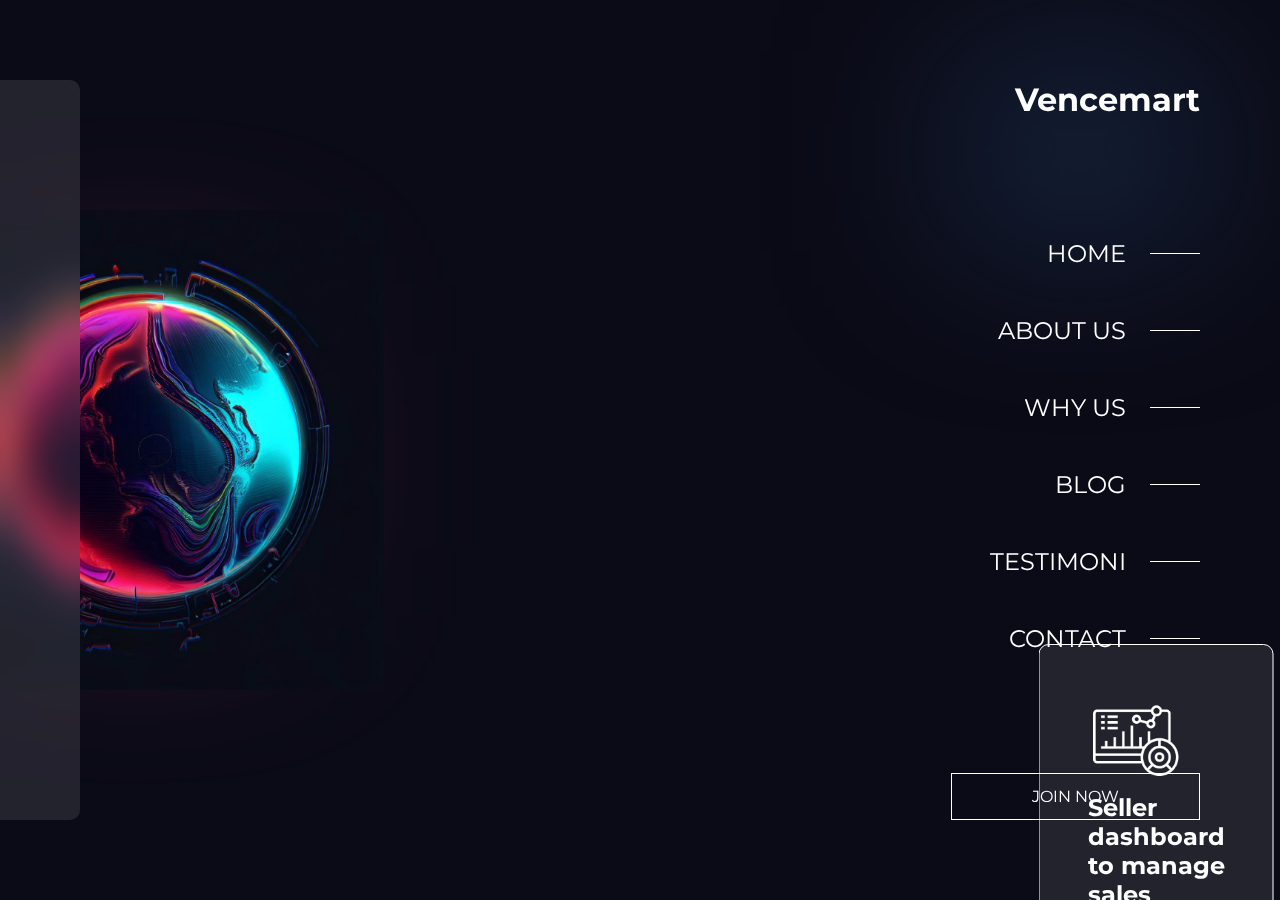
<file: landing-page/index.html>
<!DOCTYPE html>
<html lang="en">
  <head>
    <meta charset="UTF-8" />
    <meta http-equiv="X-UA-Compatible" content="IE=edge" />
    <meta name="viewport" content="width=device-width, initial-scale=1.0" />
    <title>Document</title>
    <link rel="preconnect" href="https://fonts.googleapis.com" />
    <link rel="preconnect" href="https://fonts.gstatic.com" crossorigin />
    <link
      href="https://fonts.googleapis.com/css2?family=Montserrat:wght@400;700;900&display=swap"
      rel="stylesheet"
    />
    <link rel="stylesheet" href="style.css" />
    <link
      rel="stylesheet"
      href="https://unpkg.com/boxicons@2.1.4/css/boxicons.min.css"
    />
  </head>
  <body>
    <nav class="sidebar">
      <h1>Vencemart</h1>

      <ul>
        <li>
          <a href="#home" class="nav-link" data-target="#home">Home</a>
          <span></span>
        </li>
        <li>
          <a href="#about-us" class="nav-link" data-target="#about-us"
            >About Us</a
          >
          <span></span>
        </li>
        <li>
          <a href="#why-us" class="nav-link" data-target="#why-us">Why Us</a>
          <span></span>
        </li>
        <li>
          <a href="#blog" class="nav-link" data-target="#blog">Blog</a>
          <span></span>
        </li>
        <li>
          <a href="#testimoni" class="nav-link" data-target="#testimoni"
            >Testimoni</a
          >
          <span></span>
        </li>
        <li>
          <a href="#contact" class="nav-link" data-target="#contact">Contact</a>
          <span></span>
        </li>
      </ul>

      <a href="" class="join-us-button">Join Now</a>
    </nav>

    <div class="container">
      <section class="glass">
        <div class="color"></div>
        <div class="color"></div>

        <div class="content show" id="home" style="z-index: 6">
          <img class="header-image" src="./assets/earth.png" alt="earth.png" />
          <div class="glass-card">
            <div class="top-section">
              <h1>Discover the best oil and gas products</h1>
              <p>
                From drilling equipment to industrial supplies, we've got you
                covered. Shop now and experience hassle-free online shopping for
                all your oil and gas needs.
              </p>
              <button>Signup Now</button>
            </div>

            <div class="bottom-section">
              <div>
                <h2>50,000</h2>
                <p>Satisfied Customer</p>
              </div>
              <div>
                <h2>200</h2>
                <p>High Quality Products</p>
              </div>
              <div>
                <h2>24/7</h2>
                <p>Customer Support</p>
              </div>
            </div>
          </div>
        </div>

        <div class="content" id="about-us" style="z-index: 5">
          <img class="header-image" src="./assets/factory.png" alt="factory" />

          <div class="glass-card-container">
            <div class="glass-card">
              <h1>About Us</h1>
              <p>
                At Vencemart, we understand the challenges that come with
                selling oil and gas products. That's why we've created a
                platform that simplifies the process and connects sellers with
                buyers worldwide. Our mission is to empower oil and gas
                businesses to reach their full potential by providing them with
                the tools and support they need to succeed.
              </p>
            </div>
          </div>
        </div>

        <div class="content" id="why-us" style="z-index: 4">
          <div class="glass-card-container">
            <div
              class="glass-card"
              style="--from: translateX(-250%); --to: translateX(0)"
            >
              <img class="icon" src="./assets/customer.png" alt="" />
              <h2 class="title">Access to a large customer base</h2>
              <p>
                Unprocessed oil extracted from the ground, commonly referred to
                as crude oil.
              </p>
            </div>
            <div
              class="glass-card"
              style="--from: translateY(-250%); --to: translateY(0)"
            >
              <img class="icon" src="./assets/payment.png" alt="" />
              <h2 class="title">Easy and secure payment system</h2>
              <p>
                Unprocessed oil extracted from the ground, commonly referred to
                as crude oil.
              </p>
            </div>
            <div
              class="glass-card"
              style="--from: translateY(250%); --to: translateY(0)"
            >
              <img class="icon" src="./assets/announcement.png" alt="" />
              <h2 class="title">
                Marketing support help you increase visibility
              </h2>
              <p>
                Unprocessed oil extracted from the ground, commonly referred to
                as crude oil.
              </p>
            </div>
            <div
              class="glass-card"
              style="--from: translateX(250%); --to: translateX(0)"
            >
              <img class="icon" src="./assets/dashboard.png" alt="" />
              <h2 class="title">
                Seller dashboard to manage sales efficiently
              </h2>
              <p>
                Unprocessed oil extracted from the ground, commonly referred to
                as crude oil.
              </p>
            </div>
          </div>
        </div>

        <div class="content" id="blog" style="z-index: 3">
          <div class="featured">
            <div class="blog-card">
              <div class="image"></div>

              <h5 class="title">title</h5>
              <p class="text-content">
                Lorem ipsum dolor sit amet consectetur, adipisicing elit.
                Asperiores, esse.
              </p>
            </div>
          </div>
          <div class="news">
            <div class="blog-card">
              <div class="image"></div>

              <h5 class="title">title</h5>
              <p class="text-content">
                Lorem ipsum dolor sit amet consectetur, adipisicing elit.
                Asperiores, esse.
              </p>
            </div>
            <div class="blog-card">
              <div class="image"></div>

              <h5 class="title">title</h5>
              <p class="text-content">
                Lorem ipsum dolor sit amet consectetur, adipisicing elit.
                Asperiores, esse.
              </p>
            </div>
            <div class="blog-card">
              <div class="image"></div>

              <h5 class="title">title</h5>
              <p class="text-content">
                Lorem ipsum dolor sit amet consectetur, adipisicing elit.
                Asperiores, esse.
              </p>
            </div>
            <div class="blog-card">
              <div class="image"></div>

              <h5 class="title">title</h5>
              <p class="text-content">
                Lorem ipsum dolor sit amet consectetur, adipisicing elit.
                Asperiores, esse.
              </p>
            </div>
          </div>
        </div>

        <div class="content" id="testimoni" style="z-index: 2">
          <div class="glass-card-container">
            <div class="glass-card">
              <div>
                <p class="testimoni-content">
                  “I was impressed with the quality of the processed petroleum I
                  purchased on this website marketplace. The customer service was
                  also top-notch and very helpful.”
                </p>
                <div class="testimoni-stars">
                  <img src="./assets/start.svg" alt="">
                  <img src="./assets/start.svg" alt="">
                  <img src="./assets/start.svg" alt="">
                  <img src="./assets/start.svg" alt="">
                  <img src="./assets/start.svg" alt="">
                </div>
                <div class="testimoni-user">John Doe</div>
                <span class="testimoni-date">27 Apr 2023</span>
              </div>
            </div>
            <div class="glass-card">
              <div>
                <p class="testimoni-content">
                  “I was impressed with the quality of the processed petroleum I
                  purchased on this website marketplace. The customer service was
                  also top-notch and very helpful.”
                </p>
                <div class="testimoni-stars">
                  <img src="./assets/start.svg" alt="">
                  <img src="./assets/start.svg" alt="">
                  <img src="./assets/start.svg" alt="">
                  <img src="./assets/start.svg" alt="">
                  <img src="./assets/start.svg" alt="">
                </div>
                <div class="testimoni-user">John Doe</div>
                <span class="testimoni-date">27 Apr 2023</span>
              </div>
            </div>
            <div class="glass-card">
              <div>
                <p class="testimoni-content">
                  “I was impressed with the quality of the processed petroleum I
                  purchased on this website marketplace. The customer service was
                  also top-notch and very helpful.”
                </p>
                <div class="testimoni-stars">
                  <img src="./assets/start.svg" alt="">
                  <img src="./assets/start.svg" alt="">
                  <img src="./assets/start.svg" alt="">
                  <img src="./assets/start.svg" alt="">
                  <img src="./assets/start.svg" alt="">
                </div>
                <div class="testimoni-user">John Doe</div>
                <span class="testimoni-date">27 Apr 2023</span>
              </div>
            </div>
          </div>
          <div class="partners">
            <div>
              <h1>Our Partners</h1>
  
              <div class="partners-container">
                <div class="partner">
                  <img src="./assets/openai.png" alt="">
                </div>
                <div class="partner">
                  <img src="./assets/kerang.png" alt="">
                </div>
                <div class="partner">
                  <img src="./assets/google.png" alt="">
                </div>
              </div>
            </div>
          </div>
        </div>

        <div class="content" id="contact" style="z-index: 1">
          <div>
            <h1>Interested or Have a Question?</h1>
            <p>Don't shy, we'll help you enytime</p>
            <a href="www.facebook.com" class="contact-button">Mail Us</a>

            <div class="contact-footer">
              <div>
                <h3 class="footer-title">Address</h3>
                <p>BSD office, Jakarta, Indonesia</p>
                <p>Copyright by Bitlink Project</p>
              </div>
              <div>
                <h3 class="footer-title">Links</h3>
                <ul style="list-style: none;">
                  <li>
                    <a href="#home" class="nav-link" data-target="#home">Home</a>
                  </li>
                  <li>
                    <a href="#about-us" class="nav-link" data-target="#about-us"
                      >About Us</a
                    >
                  </li>
                  <li>
                    <a href="#why-us" class="nav-link" data-target="#why-us">Why Us</a>
                  </li>
                  <li>
                    <a href="#blog" class="nav-link" data-target="#blog">Blog</a>
                  </li>
                  <li>
                    <a href="#testimoni" class="nav-link" data-target="#testimoni"
                      >Testimoni</a
                    >
                  </li>
                  <li>
                    <a href="#contact" class="nav-link" data-target="#contact">Contact</a>
                  </li>
                </ul>
              </div>
              <div>
                <h3 class="footer-title">Social Media</h3>
                <ul style="list-style: none;">
                  <li>
                    <a href="#home" class="nav-link" data-target="#home">Facebook</a>
                  </li>
                  <li>
                    <a href="#about-us" class="nav-link" data-target="#about-us">Instagram</a>
                  </li>
                </ul>
              </div>
            </div>
          </div>
        </div>
      </section>
    </div>

    <script
      src="https://cdn.jsdelivr.net/npm/jquery@3.6.4/dist/jquery.min.js"
      integrity="sha256-oP6HI9z1XaZNBrJURtCoUT5SUnxFr8s3BzRl+cbzUq8="
      crossorigin="anonymous"
    ></script>

    <script>
      $(document).ready(() => {
        let prev = "#home";

        $(document).on("click", ".nav-link", function (e) {
          e.preventDefault();
          console.log("clicked");

          var id = $(this).attr("href"),
            topSpace = 30;

          console.log(id, $(id).offset().left);

          $(prev).addClass("hidden");
          $(prev).removeClass("show");

          setTimeout(() => {
            $(prev).css("z-index", 2);

            prev = id;

            $(id).css("z-index", 6).removeClass("hidden").addClass("show");
          }, 400);
        });
      });
    </script>
  </body>
</html>
</file>
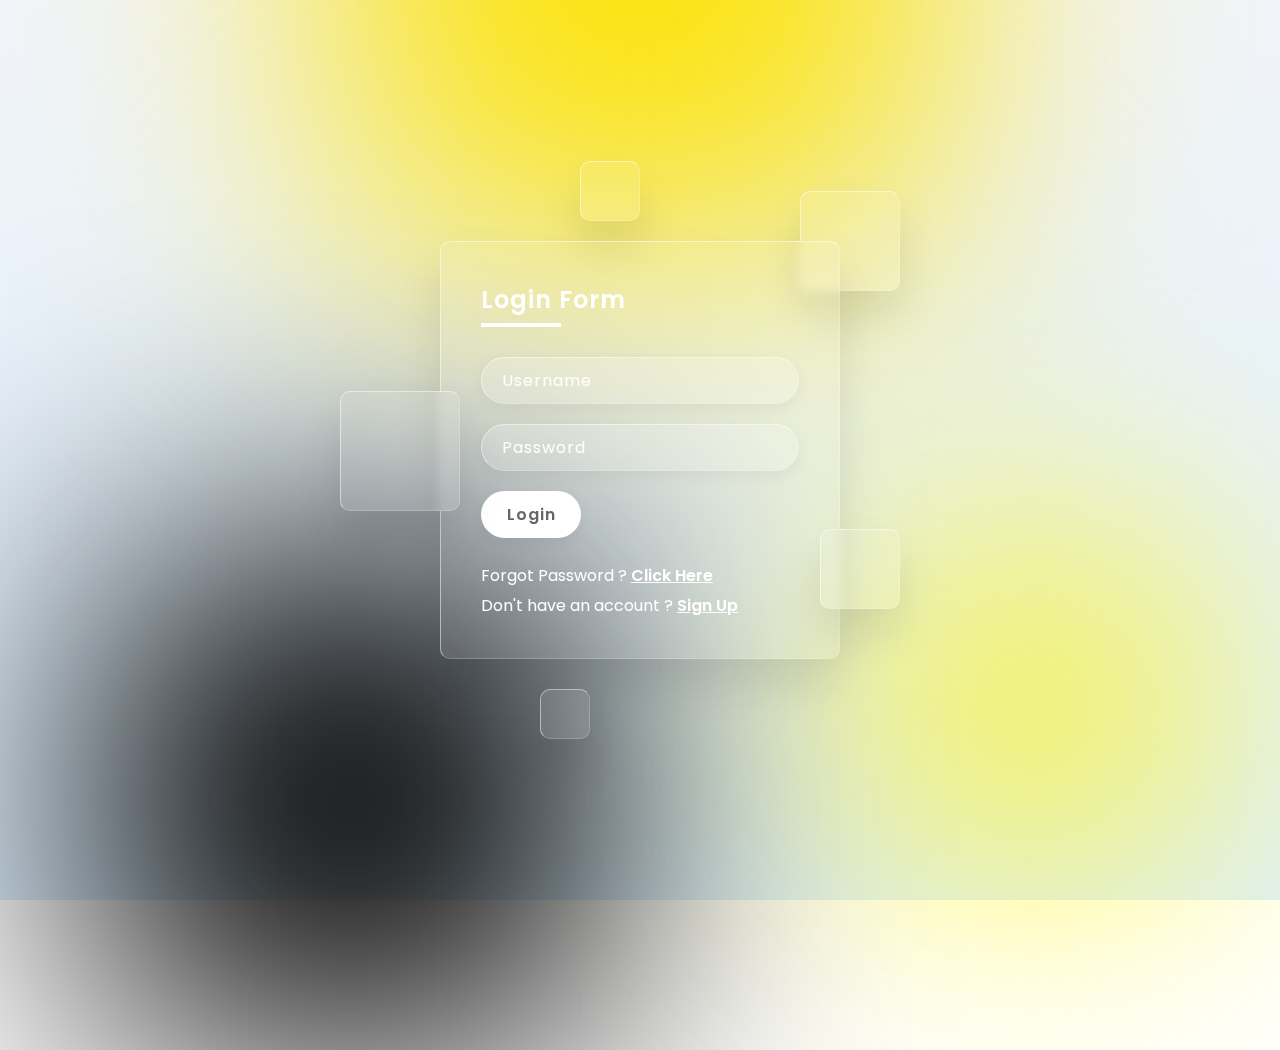
<file: login/index.html>
<!DOCTYPE html>
<html lang="en">
<head>
    <meta charset="UTF-8">
    <meta name="viewport" content="width=device-width, initial-scale=1.0">
    <title>Login Form</title>
    <link rel="stylesheet" href="style.css">
</head>
<body>
    <section>
        <div class="color"></div>
        <div class="color"></div>
        <div class="color"></div>
        <div class="box">
            <div class="square" style="--i:0;"></div>
            <div class="square" style="--i:1;"></div>
            <div class="square" style="--i:2;"></div>
            <div class="square" style="--i:3;"></div>
            <div class="square" style="--i:4;"></div>
            <div class="container">
                <div class="form">
                    <h2>Login Form</h2>
                <form>
                    <div class="inputBox">
                        <input type="text" placeholder="Username">
                    </div>
                    <div class="inputBox">
                        <input type="password" placeholder="Password">
                    </div>
                    <div class="inputBox">
                        <input type="submit" value="Login">
                    </div>
                    <p class="forget">Forgot Password ? <a href="#">Click Here</a></p>
                    <p class="forget">Don't have an account ? <a href="#">Sign Up</a></p>
                </form>
                </div>
            </div>
        </div>    
    </section>
</body>
</html>
</file>
<file: landing-page/style.css>
* {
  margin: 0;
  padding: 0;
  box-sizing: border-box;
}

html {
  --black: #110d1d;
  --red: #c23660;
  --cyan: #1cd1da;
  --blue: #24446e;
  --grey: #29619e;

  font-family: "Montserrat", sans-serif;
}

body {
  width: 100vw;
  height: 100vh;
}

.container {
  width: 100%;
  height: 100%;

  position: relative;
}

.glass {
  overflow: hidden;
  background-color: #0b0b17;
  flex: none;
  /* scroll-snap-align: start; */
  position: relative;
  display: flex;
  align-items: center;
  min-height: 100vh;
  width: 100vw;
  /* background: linear-gradient(to bottom, #f1f4f9, #dff1ff); */
}

a {
  text-decoration: none;
  color: white;
}

.glass .color {
  position: absolute;
  filter: blur(100px);
}
.glass .color:first-of-type {
  left: 35px;
  width: 200px;
  height: 200px;
  background: var(--red);
}
.glass .color:nth-of-type(2) {
  top: 100px;
  right: 100px;
  width: 200px;
  height: 100px;
  background: var(--blue);
}

.content {
  z-index: 2;
  display: flex;
  height: 100vh;
  color: white;
  position: absolute;
}

#home.content {
  width: 50%;
  padding: 5em;
  padding-right: 0;
  align-items: center; 
}

#about-us.content {
  width: 100%;
}

#blog.content {
  width: calc(100% - 30em);
  display: flex;
  padding: 3em 0 3em 3em;
  opacity: 0;
  align-items: center;
}

#blog.show {
  animation: 500ms forwards opacity-show;
}

#blog.hidden {
  animation: 500ms forwards opacity-hidden;
}

#testimoni.content {
  width: calc(100% - 20em);
  padding: 3em;
  padding-right: 0;

  display: flex;
  gap: 5em;
}

#contact.content {
  width: calc(100% - 20em);
  padding: 10em 5em;

  display: flex;
  align-items: center;
  opacity: 0;
}

#contact .contact-button {
  margin-top: 2em;
  text-transform: uppercase;
  display: inline-block;
  padding: 0.8em 2em;
  border: 1px solid white;
  width: 30em;
  text-align: center;
  transition: all 500ms;
}

#contact .contact-button:hover {
  background-color: white;
  color: #0b0b17;
  transition: all 500ms;
}

#contact .contact-footer {
  display: flex;
  gap: 15em;

  margin-top: 5em;
}

#contact .footer-title {
  margin-bottom: 1em;
}

#contact li {
  margin-bottom: 1.5em;
}

.glass-card {
  width: 100%;
  height: 100%;
  background: rgba(255, 255, 255, 0.1);
  backdrop-filter: blur(18px);
  border-radius: 10px;

  position: relative;
  z-index: 10;
}

#home .glass-card {
  transform: translateX(-100%);
}

#home .glass-card .top-section {
  position: absolute;
  top: 50%;
  transform: translateY(-50%);
  padding: 0 5em;
}

#home .glass-card .top-section h1 {
  font-weight: 900;
  font-size: 3em;
  margin-bottom: 0.8em;
  line-height: 1em;
}

#home .glass-card .top-section p {
  font-size: 1em;
  margin-bottom: 1em;
}

#home .glass-card .top-section button {
  cursor: pointer;
  text-transform: uppercase;
  padding: 1em 3em;
  font-size: 1em;
  background: transparent;
  border: 1px solid white;
  color: white;
  display: block;
  margin-bottom: 1em;
  transition: all 100ms;
}

#home .glass-card .top-section button:hover {
  background-color: white;
  color: black;
  transition: all 100ms;
}

#home .glass-card .bottom-section {
  display: flex;
  justify-content: space-between;
  margin-bottom: 3em;
  padding: 0 4em;

  position: absolute;
  bottom: 0;
  left: 0;
  right: 0;
}

#home .glass-card .bottom-section div {
  text-align: center;
  display: flex;
  flex-direction: column;
  align-items: center;
}

#home .glass-card .bottom-section div p {
  width: 70%;
}

#why-us .glass-card {
  padding: 3em;

  border-width: 1px;
  border-style: solid;

  border: 1px solid;

  border-image-source: radial-gradient(
        farthest-corner at 50% 50%,
        rgba(21, 21, 21, 0.8) 0%,
        rgba(21, 21, 21, 0) 100%
      )
      /* warning: gradient uses a rotation that is not supported by CSS and may not behave as expected */,
    radial-gradient(
        farthest-corner at 50% 50%,
        rgba(23, 179, 132, 0.8) 0%,
        rgba(23, 179, 132, 0) 100%
      )
      /* warning: gradient uses a rotation that is not supported by CSS and may not behave as expected */,
    radial-gradient(
        farthest-corner at 50% 50%,
        rgba(255, 255, 255, 0.8) 0%,
        rgba(255, 255, 255, 0) 100%
      )
      /* warning: gradient uses a rotation that is not supported by CSS and may not behave as expected */;
}

#why-us .glass-card .icon {
  width: 6em;
}

#why-us .glass-card .title {
  font-size: 1.5em;
  margin-bottom: 1em;
}

#testimoni .glass-card-container {
  width: 100%;
  display: grid;
  grid-template-rows: 1fr 1fr 1fr;
  gap: 1em;
}

#testimoni .partners {
  width: 100%;
  display: grid;
  place-items: center;

  opacity: 0;
}

#testimoni .partners h1 {
  font-size: 2.5em;
  text-align: center;
  margin-bottom: 1em;
}

#testimoni .partners .partners-container {
  width: 100%;
  display: grid;
  grid-template-columns: 1fr 1fr;
  gap: 8em;
}

#testimoni .partners .partners-container .partner {
  width: 150px;
  height: 150px;

  display: grid;
  place-items: center;
}

#testimoni .partners .partners-container .partner img{
  width: 100%;
}

#testimoni .glass-card {
  padding: 2em;
  display: grid;
  place-items: center;

  transform: translateX(-150%);
}

#testimoni .glass-card .testimoni-content {
  margin-bottom: 2em;
}

#testimoni .glass-card .testimoni-stars {
  margin-bottom: 5px;
}

#testimoni .glass-card .testimoni-user {
  font-weight: bold;
  margin-bottom: 5px;
}

#testimoni .glass-card .testimoni-date {
  font-weight: 400;
  font-size: 0.8em;
  color: #BAE8E8;
}

.sidebar {
  position: fixed;
  right: 0;
  z-index: 1000;

  padding: 5em;

  display: flex;
  flex-direction: column;
  justify-content: space-between;
  align-items: end;
  height: 100%;
}

.sidebar h1 {
  font-size: 2em;
  text-align: right;
  color: white;
}

.sidebar ul {
  list-style: none;
  text-transform: uppercase;
  text-align: right;
  font-size: 1.5em;

  display: flex;
  flex-direction: column;
  gap: 2em;
}

.sidebar ul li {
  display: flex;
  justify-content: end;
  place-items: center;
  width: 300px;
}

.sidebar ul li span {
  margin-left: 1em;
  height: 1px;
  width: 50px;
  border-top: 1px solid white;
}

.join-us-button {
  padding: 0.8em 5em;
  border: 1px solid white;
  text-transform: uppercase;
  transition: all 500ms;
}

.join-us-button:hover {
  background-color: white;
  color: black;
  transition: all 500ms;
}

.featured {
  padding: 10em;
  flex: 4;
}

.blog-card {
  width: 100%;
  height: 100%;
}

.blog-card .image {
  width: 100%;
  aspect-ratio: 1 / 1;
  background: #fff;
}

.blog-card .title {
  font-size: 1.8em;
  margin-top: 0.5em;
}

.blog-card .text-content {
  word-wrap: break-word;
  margin-top: 5px;
}

.news {
  flex: 7;

  display: grid;
  grid-template-columns: 1fr 1fr;
  gap: 2em;
}

.news .image {
  aspect-ratio: 4 / 3;
}

#home .header-image {
  width: 75%;
  position: absolute;
  z-index: -100;
  right: -35%;
  transform: translateX(-100%);
  /* transform: translateX(50%); */
}

#about-us .header-image {
  transform: translate(-200%);
  width: 40%;
  height: 100vh;
  position: absolute;
  object-fit: cover;
}

#about-us .glass-card-container {
  padding: 10em 25em;
  width: 100%;
}

#about-us .glass-card {
  transform: translateX(-200%);
  padding: 5em;
  display: flex;
  align-items: center;
}

#about-us .glass-card h1 {
  flex: 4;
  font-size: 4em;
  font-weight: 900;
}

#about-us .glass-card p {
  flex: 5;
  font-size: 1.5em;
}

#why-us .glass-card-container {
  padding: 8em 40em 8em 10em;
  width: 100%;

  display: grid;
  grid-template-columns: auto auto;
  gap: 4em;
}

#why-us .glass-card:first-of-type {
  transform: var(--from);
}

#why-us .glass-card:nth-of-type(2) {
  transform: var(--from);
}

#why-us .glass-card:nth-of-type(3) {
  transform: var(--from);
}

#why-us .glass-card:last-of-type {
  transform: var(--from);
}

.logo-content .logo i {
  font-size: 28px;
  margin-right: 5px;
}
.logo-content .logo h3 {
  font-size: 20px;
}

#home.hidden {
  animation: 500ms forwards home-glass-card-hidden;
  animation-delay: 500ms;
}

#home.show {
  animation: 500ms forwards home-show;
}

#home.show .header-image {
  animation: 500ms forwards home-show;
  animation-delay: 100ms;
}

#home.show .glass-card {
  animation: 500ms forwards home-show;
  animation-delay: 200ms;
}

#home.hidden .header-image {
  animation: 500ms forwards home-header-image-hidden;
}

#home.hidden .glass-card {
  animation: 500ms forwards home-glass-card-hidden;
  /* animation-delay: 100ms; */
}

#about-us.show .header-image,
#about-us.show .glass-card {
  animation: 500ms forwards about-us-show;
}

#about-us.hidden .header-image,
#about-us.hidden .glass-card {
  animation: 500ms forwards about-us-hidden;
}

#why-us.show .glass-card:first-of-type {
  animation: 500ms forwards product-glass-card-show;
}

#why-us.show .glass-card:nth-of-type(2) {
  animation: 500ms forwards product-glass-card-show;
}

#why-us.show .glass-card:nth-of-type(3) {
  animation: 500ms forwards product-glass-card-show;
}

#why-us.show .glass-card:last-of-type {
  animation: 500ms forwards product-glass-card-show;
}

#why-us.hidden .glass-card {
  animation: 500ms forwards product-glass-card-hidden;
}

#testimoni.show .glass-card:first-of-type {
  animation: 500ms forwards testimoni-card-show;
}

#testimoni.show .glass-card:nth-of-type(2) {
  animation: 500ms forwards testimoni-card-show;
  animation-delay: 100ms;
}

#testimoni.show .glass-card:last-of-type {
  animation: 500ms forwards testimoni-card-show;
  animation-delay: 200ms;
}

#testimoni.show .partners {
  animation: 500ms forwards opacity-show;
}

#testimoni.hidden .glass-card:first-of-type {
  animation: 500ms forwards testimoni-card-hidden;
}

#testimoni.hidden .glass-card:nth-of-type(2) {
  animation: 500ms forwards testimoni-card-hidden;
  animation-delay: 100ms;
}

#testimoni.hidden .glass-card:last-of-type {
  animation: 500ms forwards testimoni-card-hidden;
  animation-delay: 200ms;
}

#testimoni.hidden .partners {
  animation: 500ms forwards opacity-hidden;
}

#contact.show {
  animation: 500ms forwards opacity-show;
}

#contact.hidden {
  animation: 500ms forwards opacity-hidden;
}

@keyframes home-header-image-hidden {
  from {
    transform: rotate(0) scale(1);
  }

  to {
    transform: rotate(270deg) scale(0);
  }
}

@keyframes home-glass-card-hidden {
  from {
    transform: translateX(0);
  }

  to {
    transform: translateX(-150%);
  }
}

@keyframes home-show {
  from {
    transform: translateX(-100%);
  }

  to {
    transform: translateX(0);
  }
}

@keyframes about-us-show {
  from {
    transform: translateX(-100%);
  }

  to {
    transform: translateX(0);
  }
}

@keyframes about-us-hidden {
  from {
    transform: translateX(0);
  }

  to {
    transform: translateX(-200%);
  }
}

@keyframes product-glass-card-show {
  from {
    transform: var(--from);
  }

  to {
    transform: var(--to);
  }
}

@keyframes product-glass-card-hidden {
  from {
    transform: var(--to);
  }

  to {
    transform: var(--from);
  }
}

@keyframes opacity-show {
  from {
    opacity: 0;
  }
  to {
    opacity: 1;
  }
}

@keyframes opacity-hidden {
  from {
    opacity: 1;
  }
  to {
    opacity: 0;
  }
}

@keyframes testimoni-card-show {
  from {
    transform: translateX(-150%);
  }

  to {
    transform: translateX(0);
  }
}

@keyframes testimoni-card-hidden {
  from {
    transform: translateX(0);
  }
  
  to {
    transform: translateX(-150%);
  }
}
</file>
<file: login/style.css>
@import url('https://fonts.googleapis.com/css?family=Poppins:200,300,400,500,600,700,800,900&display=swap');
*
{
 margin: 0;
 padding: 0;
 box-sizing: border-box;
 font-family: 'Poppins', sans-serif;
}
body
{
 overflow: hidden ;
}
section
{
 display: flex;
 justify-content: center;
 align-items: center;
 min-height: 100vh;
 background: linear-gradient(to bottom,#f1f4f9,#dff1ff);
}
section .color
{
 position: absolute;
 filter:blur(150px)   
}
section .color:nth-child(1)
{
 top: -350px;
 width: 600px;
 height: 600px;
 background: #FCE205;   
}
section .color:nth-child(2)
{
 bottom: -150px;
 left: 100px;
 width: 500px;
 height: 500px;
 background: #000000;  
}
section .color:nth-child(3)
{
 bottom: 50px;
 right: 100px;
 width: 300px;
 height: 300px;
 background: #fff200;  
}
.box
{
 position: relative;   
}
.box .square
{
 position: absolute;
 backdrop-filter: blur(5px);
 box-shadow: 0 25px 45px rgba(0,0,0,0.1);
 border: 1px solid rgba(255,255,255,0.5);
 border-right: 1px solid rgba(255,255,255,0.2);
 border-bottom: 1px solid rgba(255,255,255,0.2);
 background: rgba(255,255,255,0.1); 
 border-radius: 10px; 
 animation: animate 10s linear infinite;
 animation-delay: calc(-1s*var(--i));
}
@keyframes animate
{
    0%,100%
    {
        transform: translateY(-40px);
    }
    50%
    {
        transform: translateY(40px);
    }
}

.box .square:nth-child(1)
{
 top: -50px;
 right: -60px;
 width: 100px;
 height: 100px;
}
.box .square:nth-child(2)
{
 top: 150px;
 left: -100px;
 width: 120px;
 height: 120px;
 z-index: 2;
}
.box .square:nth-child(3)
{
 bottom: 50px;
 right: -60px;
 width: 80px;
 height: 80px;
 z-index: 2;
}
.box .square:nth-child(4)
{
 bottom: -80px;
 left: 100px;
 width: 50px;
 height: 50px;
}
.box .square:nth-child(5)
{
 top: -80px;
 left: 140px;
 width: 60px;
 height: 60px;
}
.container
{
 position: relative;
 width: 400px;
 min-height: 400px;  
 background: rgba(255,255,255,0.1);
 border-radius: 10px;
 display: flex;
 justify-content: center;
 align-items: center;
 backdrop-filter: blur(5px);
 box-shadow: 0 25px 45px rgba(0,0,0,0.1);
 border: 1px solid rgba(255,255,255,0.5);
 border-right: 1px solid rgba(255,255,255,0.2);
 border-bottom: 1px solid rgba(255,255,255,0.2);
}
.form
{
 position: relative;
 width: 100%;
 height: 100%;
 padding: 40px;
}
.form h2
{
 position: relative;
 color: #fff;
 font-size: 24px;
 font-weight: 600;
 letter-spacing: 1px; 
 margin-bottom: 40px;  
}
.form h2::before
{
 content:'';
 position: absolute;
 left: 0;
 bottom: -10px;
 width: 80px;
 height: 4px;  
 background: #fff; 
}
.form .inputBox
{
 width: 100%;
 margin-top: 20px; 
}
.form .inputBox input
{
 width: 100%;
 background: rgba(255,255,255,0.2);
 border: none;
 outline: none;
 padding: 10px 20px;
 border-radius: 35px;
 border: 1px solid rgba(255,255,255,0.5);
 border-right: 1px solid rgba(255,255,255,0.2);
 border-bottom: 1px solid rgba(255,255,255,0.2);
 font-size: 16px;
 letter-spacing: 1px;
 color: #fff;
 box-shadow: 0 5px 15px rgba(0,0,0,0.05)
}
.form .inputBox input::placeholder
{
 color: #fff;
}
.form .inputBox input[type="submit"]
{
 background: #fff;
 color: #666;
 max-width: 100px;
 cursor: pointer;
 margin-bottom: 20px;
 font-weight: 600;   
}
.forget
{
 margin-top: 5px;
 color: #fff;   
}
.forget a
{
 color: #fff;
 font-weight: 600;   
}
</file>
